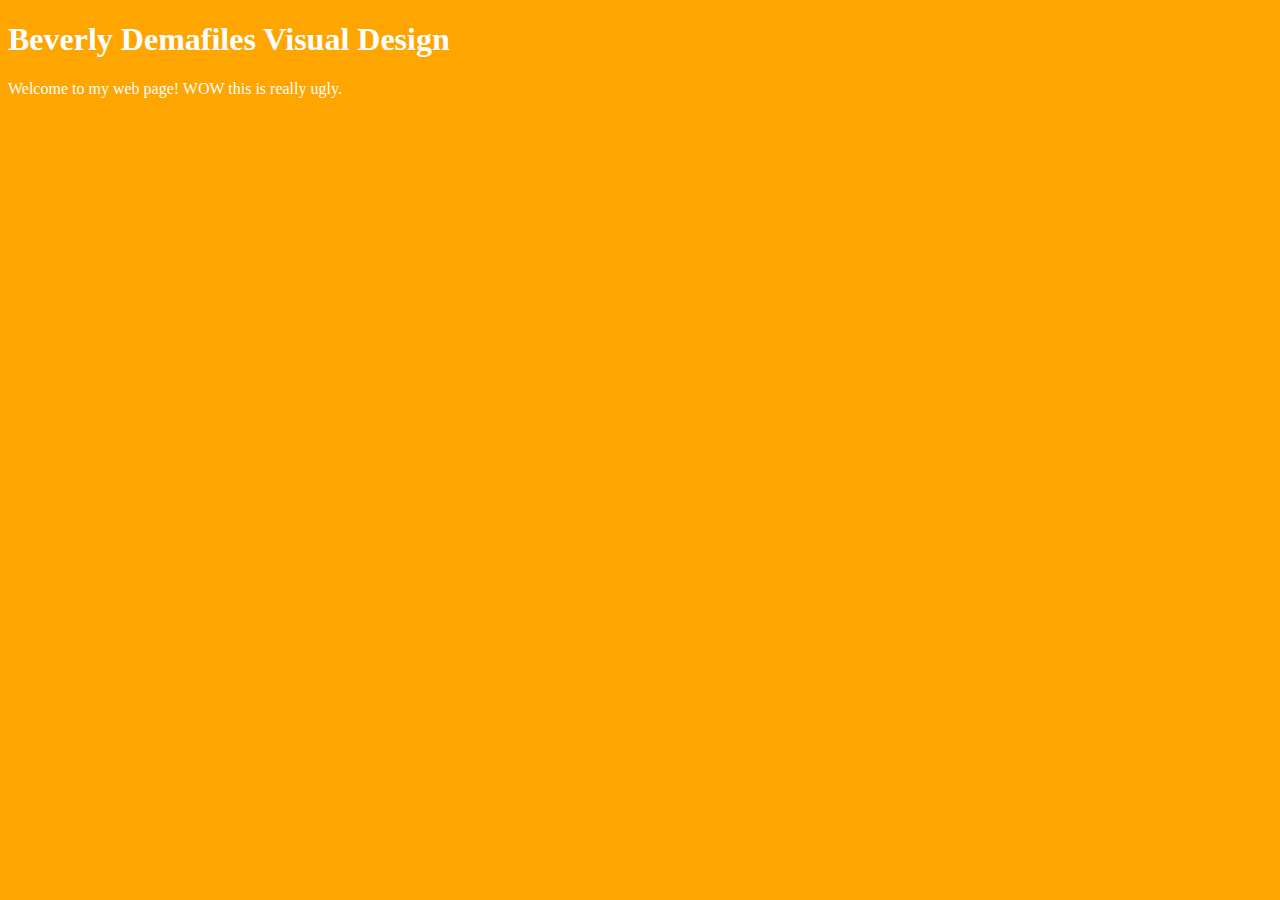
<file: unit_1/index.html>
<!DOCTYPE html>

<html>

	<head>
		<title>Beverly Demafiles Visual Design</title>
		<link rel="stylesheet" type="text/css" href="css/style.css">
	</head>

	<body>
		<h1>Beverly Demafiles Visual Design</h1>
		<p>Welcome to my web page! WOW this is really ugly.</p>
	</body>

</html>
</file>
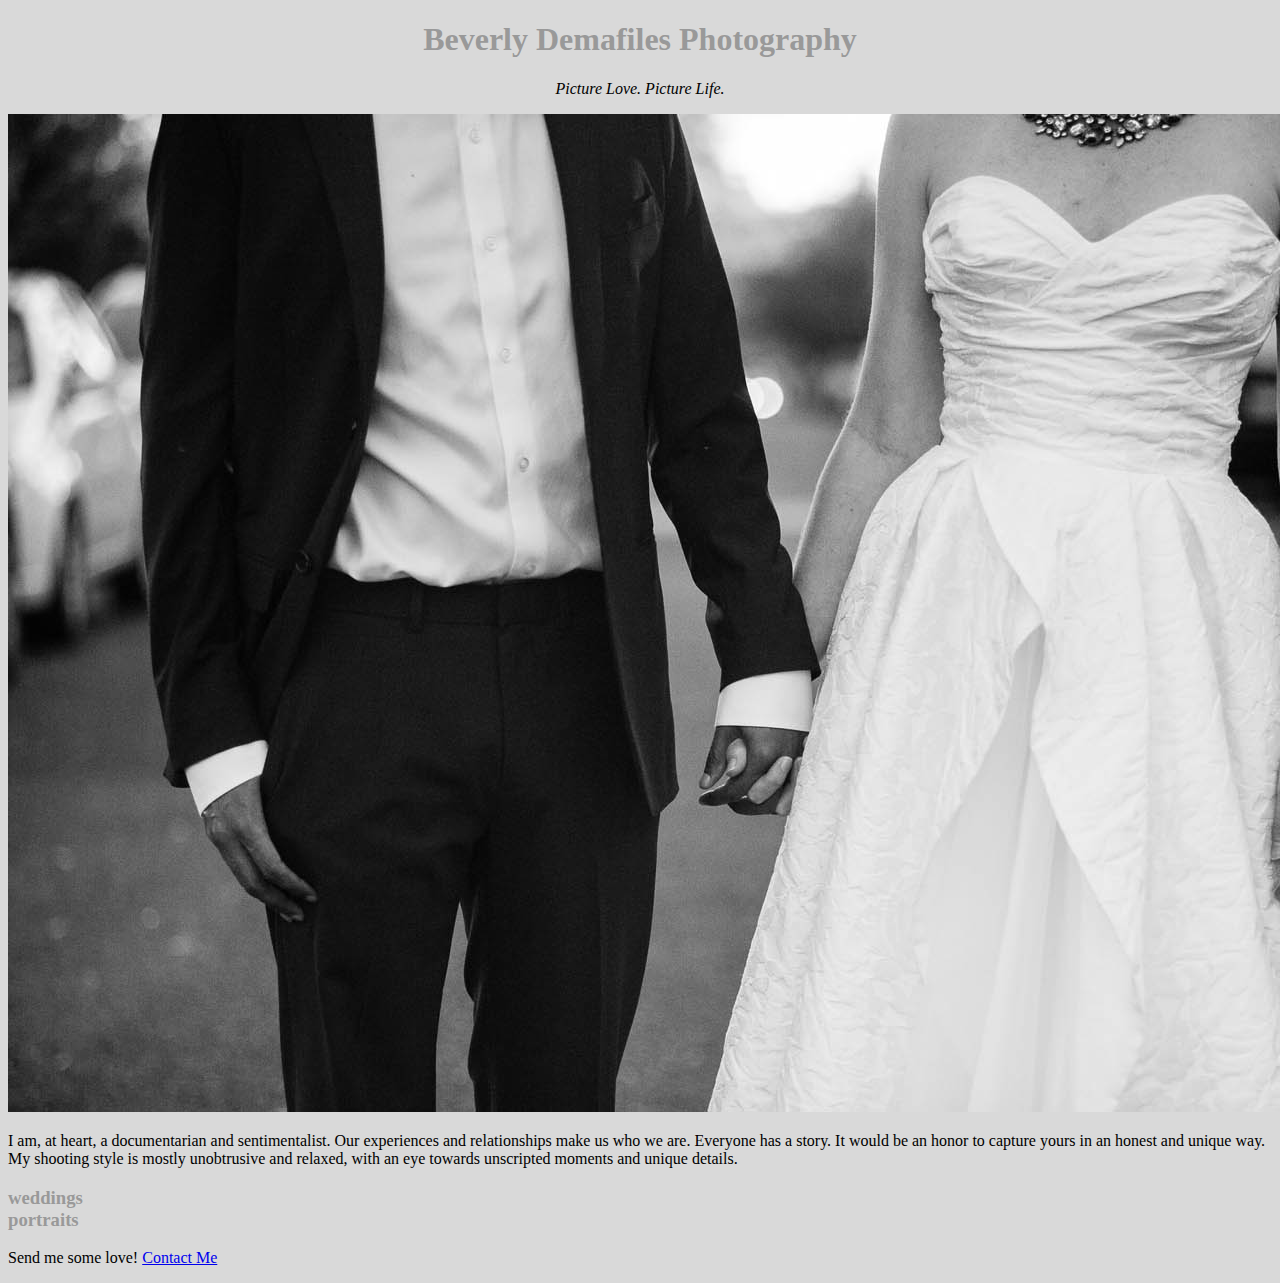
<file: unit_3/index.html>
<!DOCTYPE html>
<html>

	<head>
		<link rel="stylesheet" type="text/css" href="css/style.css">
	</head>

	<body>
		

		<H1>Beverly Demafiles Photography</H1>

		<p id="slogan"> Picture Love. Picture Life.</p>

		<img src="images/112314-027_1500px.jpg">

		<p>I am, at heart, a documentarian and sentimentalist. Our experiences and relationships make us who we are. Everyone has a story. It would be an honor to capture yours in an honest and unique way. My shooting style is mostly unobtrusive and relaxed, with an eye towards unscripted moments and unique details.</p>

		<h3>
			<li>weddings</li>
			<li>portraits</li>
		</h3>

		<p>
Send me some love! 
<a href="mailto:bev@beverlydemafiles.com" target="_top">Contact Me</a>
</p>
	</body>

</html>
</file>
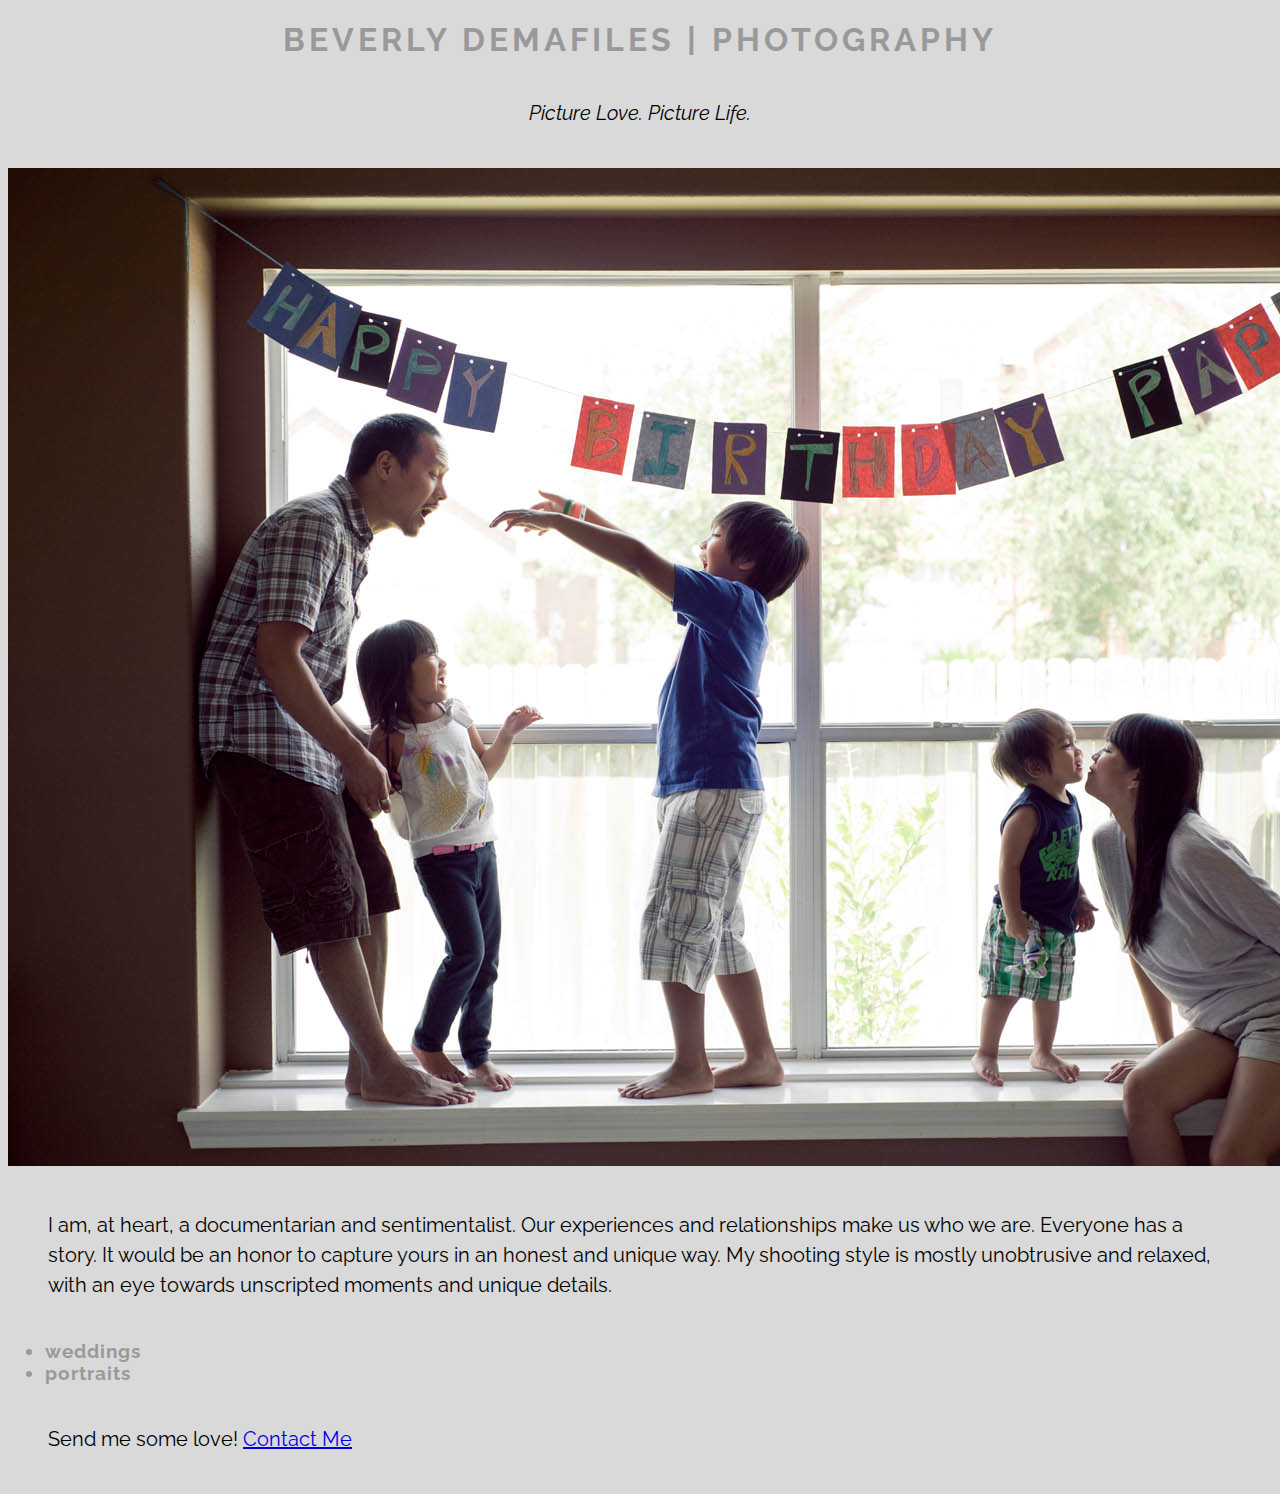
<file: unit_4/index.html>
<!DOCTYPE html>
<html>

	<head>
		<link rel="stylesheet" type="text/css" href="css/style.css">
	</head>

	<body>
		

		<H1>BEVERLY DEMAFILES | PHOTOGRAPHY</H1>

		<p id="slogan"> Picture Love. Picture Life.</p>

		<img src="images/062511-013_1500px.jpg">

		<p>I am, at heart, a documentarian and sentimentalist. Our experiences and relationships make us who we are. Everyone has a story. It would be an honor to capture yours in an honest and unique way. My shooting style is mostly unobtrusive and relaxed, with an eye towards unscripted moments and unique details.</p>

		<h3>
			<li>weddings</li>
			<li>portraits</li>
		</h3>

		<p>
Send me some love! 
<a href="mailto:bev@beverlydemafiles.com" target="_top">Contact Me</a>
</p>
	</body>

</html>
</file>
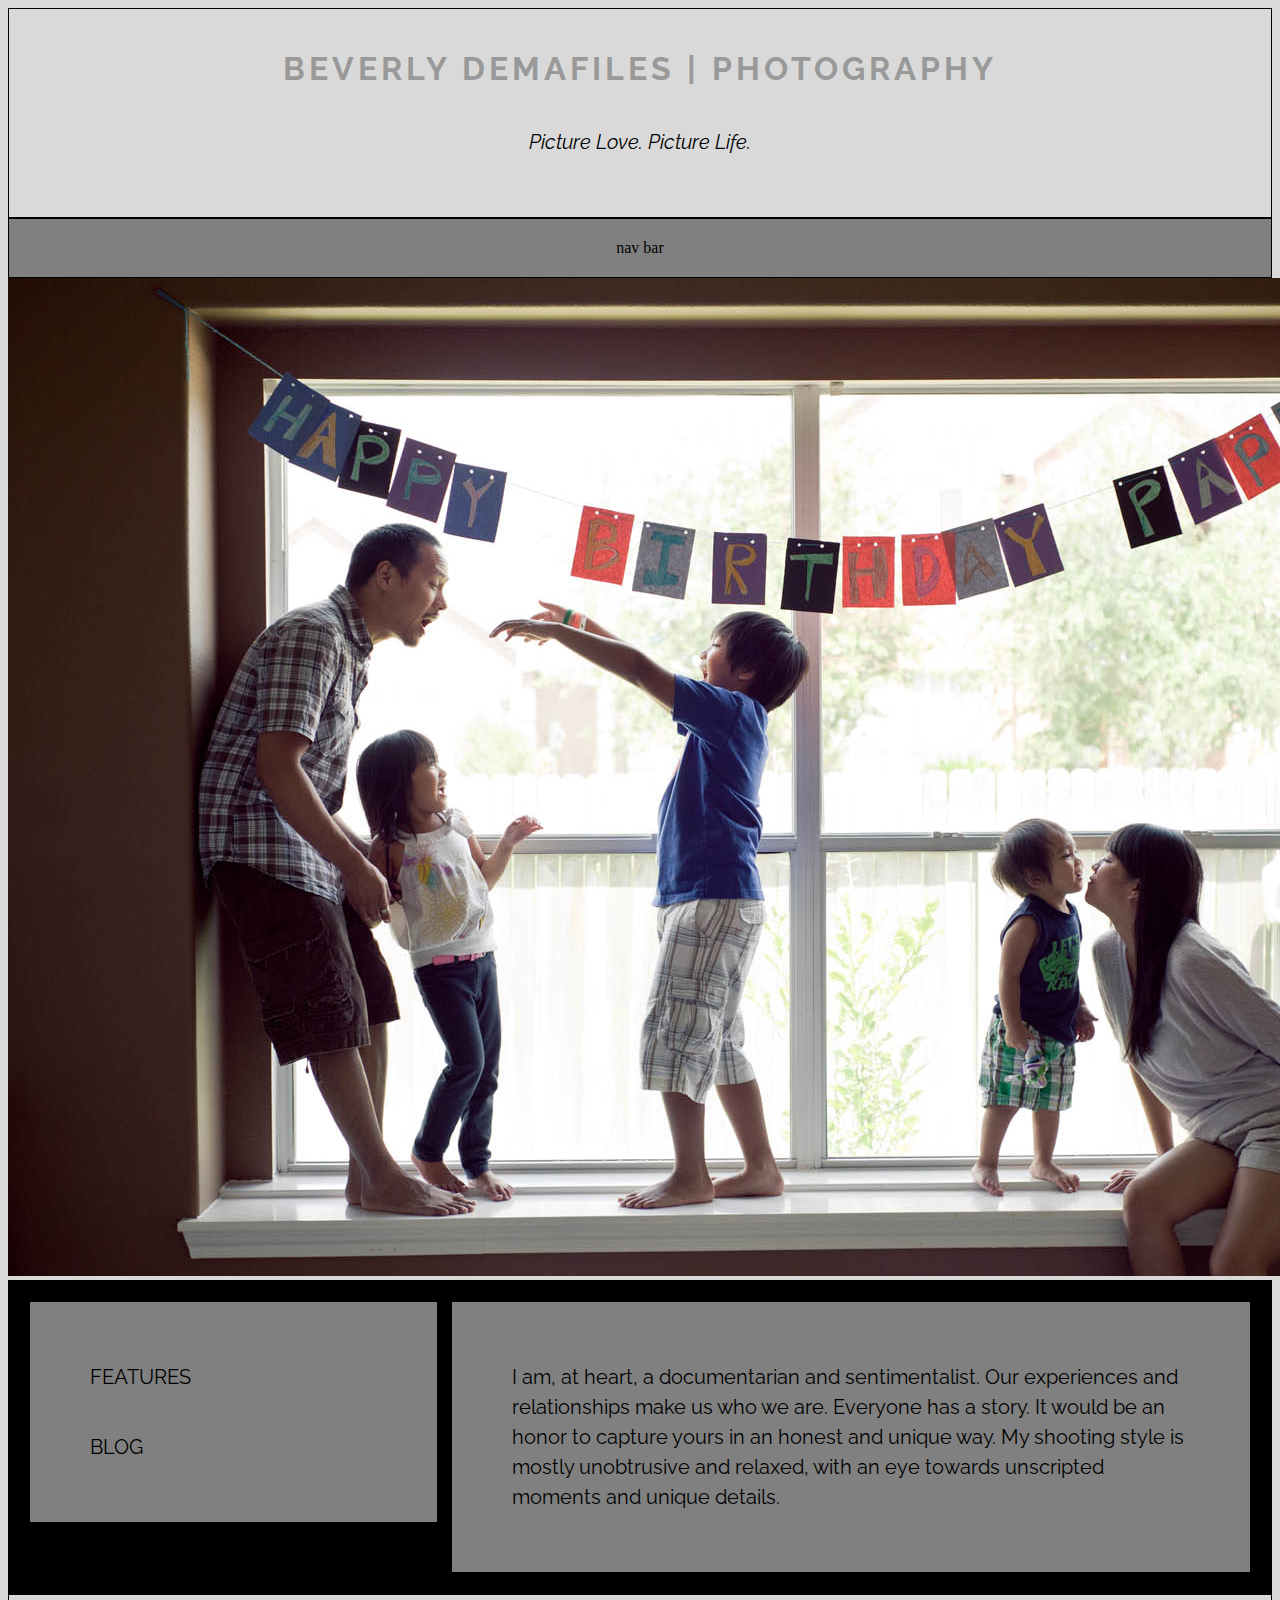
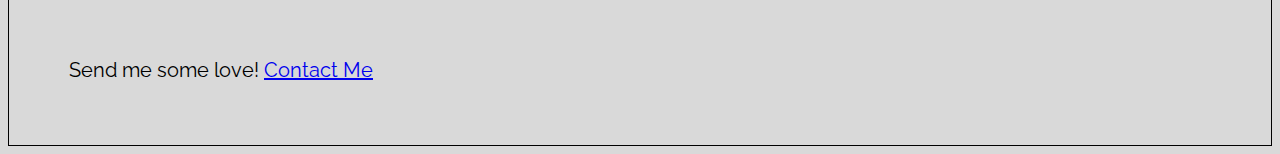
<file: unit_6/index.html>
<!DOCTYPE html>
<html>
<body>
<div class="wrapper">
	<header>
		<link rel="stylesheet" type="text/css" href="css/style.css">
		<H1>BEVERLY DEMAFILES | PHOTOGRAPHY</H1>
		<p id="slogan"> Picture Love. Picture Life.</p>


	
	</header>
		
	<nav>
	nav bar
	</nav>
	
	<div id="hero">
		<img src="images/062511-013_1500px.jpg">
	</div>

<!--
	<section id="two" class: "clearfix">
		<article class="features">
		
		<p>I am, at heart, a documentarian and sentimentalist. Our experiences and relationships make us who we are. Everyone has a story. It would be an honor to capture yours in an honest and unique way. My shooting style is mostly unobtrusive and relaxed, with an eye towards unscripted moments and unique details.</p>
		
		<h3>
			<a href "#">weddings</a>
			<a href "#">portraits</a>
			<a href "#">events</a>
		</h3>
		
		</article>

		<aside>
			test
		</aside>
//
		<article class="social">
			<p>(Instagram links here - widget?)</p>
			<img src="images/IGpreview.jpg">
			<img src="images/IGpreview.jpg">
			<img src="images/IGpreview.jpg">
		</article>
	</section>
-->

	<div id="two" class="clearfix">
    <aside id="left">
        <p>FEATURES</p>
        <p>BLOG<p>

    </aside>
    <article id="right">
        <p>I am, at heart, a documentarian and sentimentalist. Our experiences and relationships make us who we are. Everyone has a story. It would be an honor to capture yours in an honest and unique way. My shooting style is mostly unobtrusive and relaxed, with an eye towards unscripted moments and unique details.</p>

    </article>
</div>

		
		
		

		

		


	<footer>
		<p>Send me some love! 
		<a href="mailto:bev@beverlydemafiles.com" target="_top">Contact Me</a>
		</p>
	</footer>

</div>
</body>

</html>
</file>
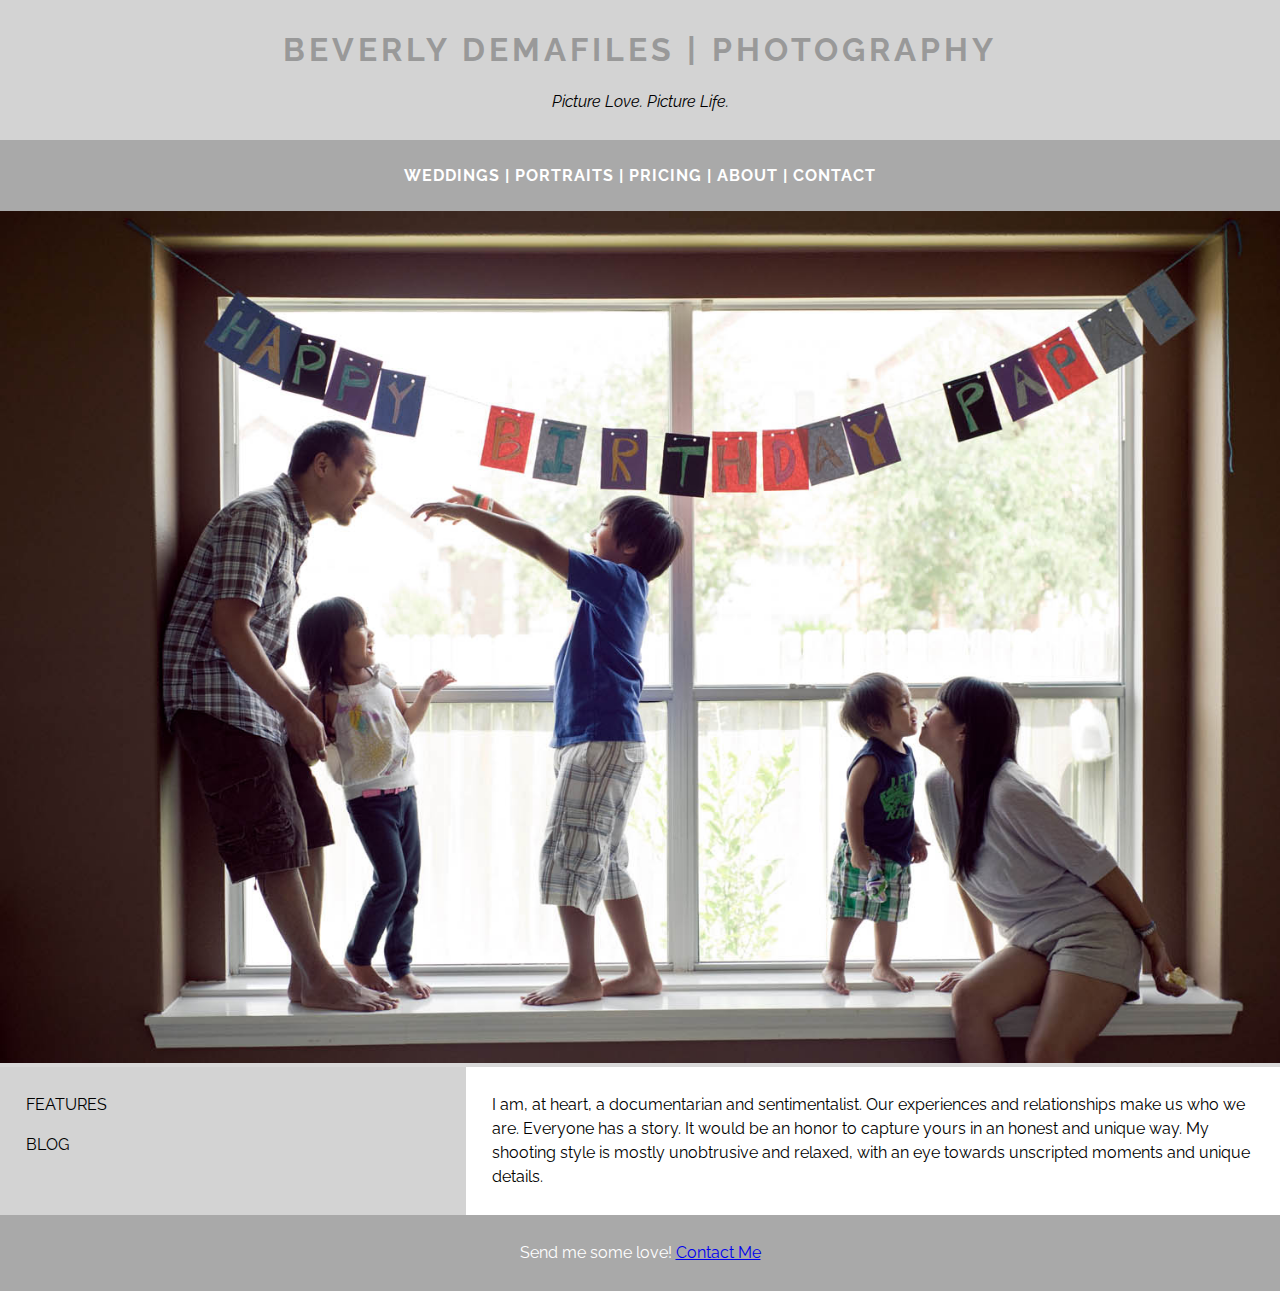
<file: unit_8/index.html>
<!DOCTYPE html>
<html>
<meta name="viewport" content="width=device-width, initial-scale=1">
<body>
<div class="wrapper">
	<header>
		<link rel="stylesheet" type="text/css" href="css/style.css">
		<H1>BEVERLY DEMAFILES | PHOTOGRAPHY</H1>
		<p id="slogan"> Picture Love. Picture Life.</p>


	
	</header>
		
	<nav>
	<h3>WEDDINGS | PORTRAITS | PRICING | ABOUT | CONTACT</h3>
	</nav>
	
	<div id="hero">
		<img src="images/062511-013_1500px.jpg">
	</div>


	<div id="two" class="clearfix">
    	<aside id="left">
        <p>FEATURES</p>
        <p>BLOG<p>

    	</aside>
    	<article id="right">
        <p>I am, at heart, a documentarian and sentimentalist. Our experiences and relationships make us who we are. Everyone has a story. It would be an honor to capture yours in an honest and unique way. My shooting style is mostly unobtrusive and relaxed, with an eye towards unscripted moments and unique details.</p>

    	</article>
	</div>

	<footer>
		<p id="footertext"> Send me some love! 
		<a href="mailto:bev@beverlydemafiles.com" target="_top">Contact Me</a>
		</p>
	</footer>

</div>
</body>

</html>
</file>
<file: unit_1/css/style.css>
body {background-color: orange;}
h1, p {color: white}
</file>
<file: unit_3/css/style.css>
body{
	background-color: #d9d9d9;
}

h1{
	color: #999999;
	text-align: center;
}

#slogan{
	font-style: italic;
	text-align: center;
}


h3{
	color: #999999;

}
</file>
<file: unit_4/css/style.css>
@import url('https://fonts.googleapis.com/css?family=Abril+Fatface|Raleway');

body{
	background-color: #d9d9d9;

}

h1{
	color: #999999;
	text-align: center;
	font-family: 'Raleway', sans-serif;
	letter-spacing: 4px;
}

#slogan{
	font-style: italic;
	text-align: center;
}


h3{
	color: #999999;
	font-family: 'Raleway', sans-serif;
	letter-spacing: 1px;
	margin: 2em;

}

p{
	font-family: 'Raleway', sans-serif;
	font-size: 20px;
	line-height: 1.5em;
	margin: 2em;
}
</file>
<file: unit_6/css/style.css>
@import url('https://fonts.googleapis.com/css?family=Abril+Fatface|Raleway');

body{
	background-color: #d9d9d9;

}

header {
    background-color: light grey;
    border: 1px black solid;
    padding: 20px;
}

nav {
    background-color: grey;
    text-align: center;
    border: 1px black solid;
    padding: 20px;
}

#one {
    background-color: white;
    border: 1px black solid;
    padding: 20px;
}

#two {
	background-color: black;
    border: 1px black solid;
    padding: 20px;
}


#left {
    background-color: grey;
    border: 1px black solid;
    padding: 20px;
    float: left;
    width: 30%;
}

#right {
    background-color: grey;
    border: 1px black solid;
    padding: 20px;
    float: right;   
    width: 62%;
}

.clearfix:after {
    visibility: hidden;
    display: block;
    font-size: 0;
    content: " ";
    clear: both;
    height: 0;
}

footer{
    background-color: light grey;
    border: 1px black solid;
    padding: 20px;
}




h1{
	color: #999999;
	text-align: center;
	font-family: 'Raleway', sans-serif;
	letter-spacing: 4px;
}

#slogan{
	font-style: italic;
	text-align: center;
}


h3{
	color: #000000;
	font-family: 'Raleway', sans-serif;
	letter-spacing: 1px;
	margin: 2em;

}

p{
	font-family: 'Raleway', sans-serif;
	font-size: 20px;
	line-height: 1.5em;
	margin: 2em;
}
</file>
<file: unit_8/css/style.css>
@import url('https://fonts.googleapis.com/css?family=Abril+Fatface|Raleway');

body{
	background-color: #d9d9d9;
    margin: 0px;

}

header {
    background-color: lightgrey;
    border: 0px black solid;
    padding: 10px;
}

nav {
    background-color: darkgrey;
    text-align: center;
    padding: 10px;
}

img {
    width: 100%;
    margin: 0px;
}

#hero {
    margin: 0px;
}

#two {
	background-color: lightgrey;
}


#left {
    background-color: lightgrey;
    padding: 10px;
    float: left;
    width: 30%;
    }

#right {
    background-color: white;
    padding: 10px;
    float: right;   
    width: 62%;
    
}

.clearfix:after {
    visibility: hidden;
    display: block;
    font-size: 0;
    content: " ";
    clear: both;
    height: 0;
}

footer{
    background-color: darkgrey;
    border: 0px black solid;
    padding: 10px;
}


h1{
	color: #999999;
	text-align: center;
	font-family: 'Raleway', sans-serif;
	letter-spacing: 4px;
}

#slogan{
	font-style: italic;
	text-align: center;
}

#footertext{
    color: white;
    text-align: center;
}

h2{
    color: white;
    text-align: center;
}

h3{
	color: white;
	font-family: 'Raleway', sans-serif;
	letter-spacing: 1px;
	font-size: 1em;
}

p{
	font-family: 'Raleway', sans-serif;
	font-size: 1em;
	line-height: 1.5em;
	margin: 1em;
}

@media only screen and (max-width: 500px) {
   #left {
    background-color: lightgrey;
    padding: 10px;
    width: 100%;
    text-align: center;
}

    #right {
    background-color: white;
    padding: 10px;   
    width: 100%;
}


}
</file>
